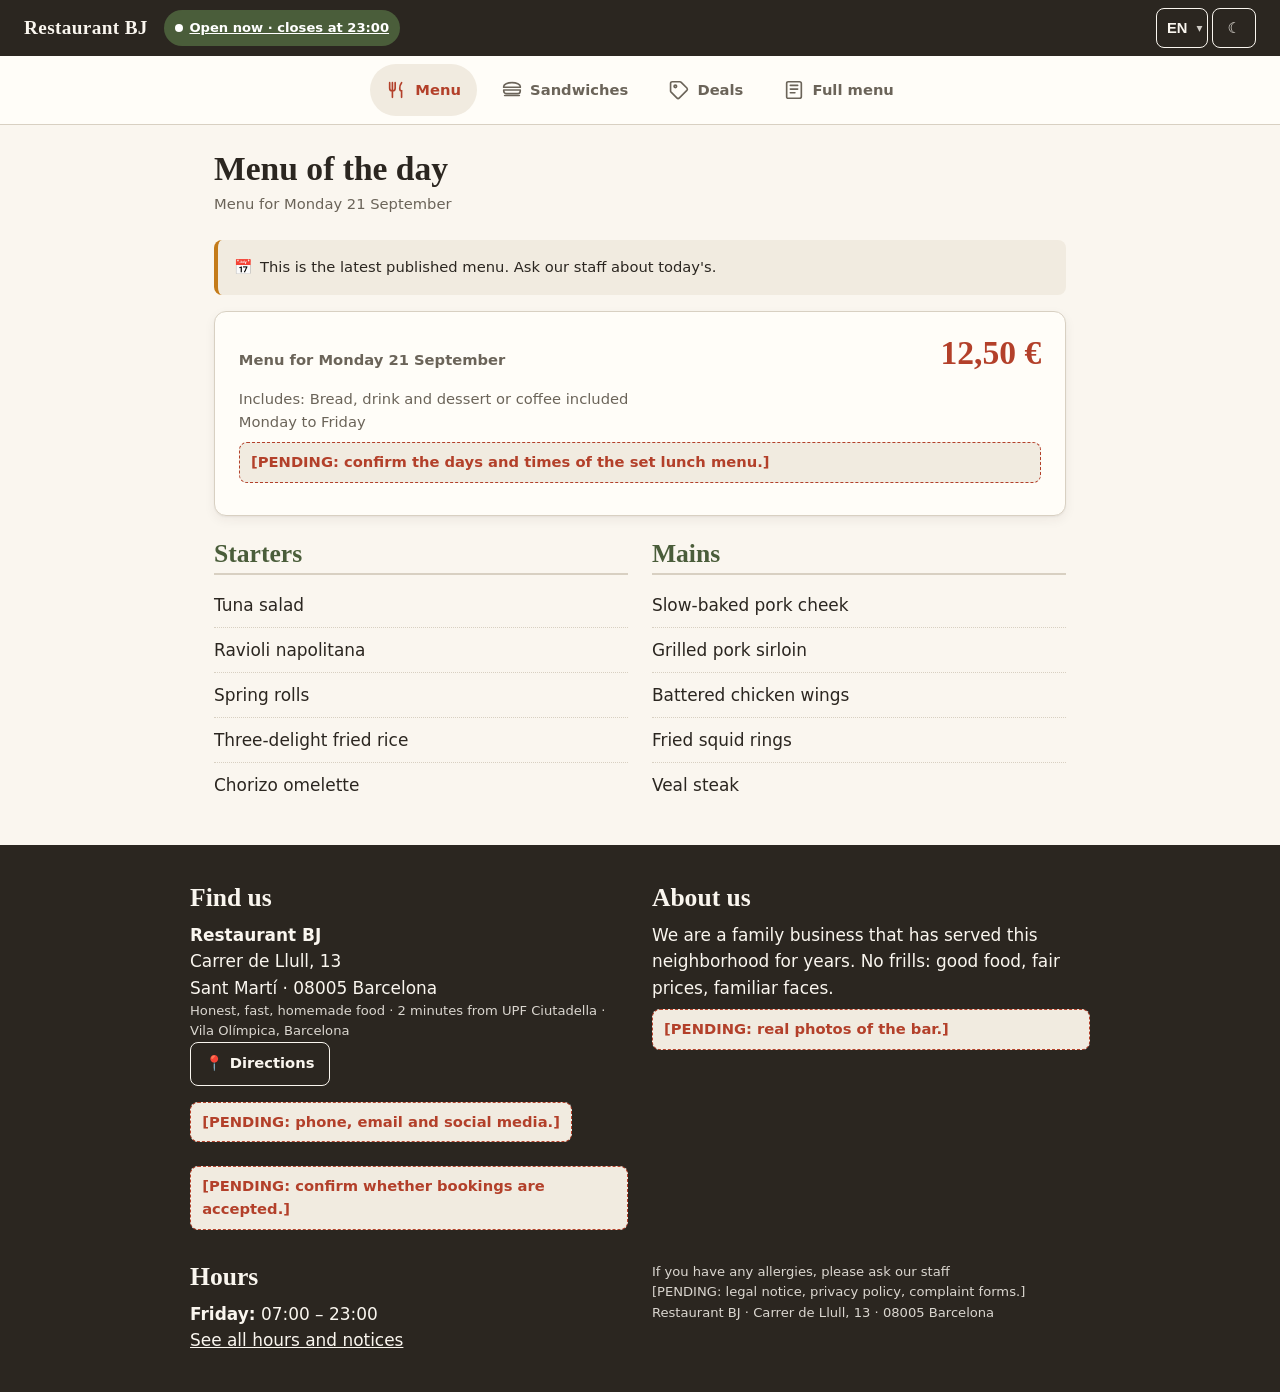
<file: index.html>
<!DOCTYPE html>
<html lang="es">
<head>
<meta charset="UTF-8">
<meta name="viewport" content="width=device-width, initial-scale=1, viewport-fit=cover">
<meta name="theme-color" content="#2b2620" media="(prefers-color-scheme: light)">
<meta name="theme-color" content="#121009" media="(prefers-color-scheme: dark)">

<title>Restaurant BJ — Menú del día, bocadillos y carta · Barcelona</title>
<meta name="description" content="Menú del día, bocadillos, ofertas y carta de Restaurant BJ, Carrer de Llull 13, Sant Martí, Barcelona. En español, català y English.">

<!-- Open Graph -->
<meta property="og:type" content="restaurant">
<meta property="og:site_name" content="Restaurant BJ">
<meta property="og:title" content="Restaurant BJ — Menú del día, bocadillos y carta">
<meta property="og:description" content="Menú del día, bocadillos, ofertas y carta. Carrer de Llull 13, Sant Martí, Barcelona.">
<meta property="og:locale" content="es_ES">
<meta property="og:locale:alternate" content="ca_ES">
<meta property="og:locale:alternate" content="en_GB">
<!-- [PENDIENTE: og:url con el dominio definitivo y og:image con una foto real del local, 1200x630] -->
<meta name="twitter:card" content="summary">

<link rel="stylesheet" href="css/estilos.css">
<link rel="icon" href="data:image/svg+xml,<svg xmlns='http://www.w3.org/2000/svg' viewBox='0 0 32 32'><text y='26' font-size='26'>🍽️</text></svg>">

<!-- Datos estructurados. app.js los mantiene sincronizados con js/datos.js
     (horarios, dirección, teléfono) para que no se dupliquen a mano. -->
<script type="application/ld+json" id="datos-estructurados">
{
  "@context": "https://schema.org",
  "@type": "Restaurant",
  "name": "Restaurant BJ",
  "address": {
    "@type": "PostalAddress",
    "streetAddress": "Carrer de Llull, 13",
    "addressLocality": "Barcelona",
    "addressRegion": "Barcelona",
    "postalCode": "08005",
    "addressCountry": "ES"
  },
  "priceRange": "€",
  "hasMenu": "#carta",
  "openingHoursSpecification": [
    { "@type": "OpeningHoursSpecification", "dayOfWeek": "Monday", "opens": "07:00", "closes": "17:00" },
    { "@type": "OpeningHoursSpecification", "dayOfWeek": ["Tuesday","Wednesday","Thursday","Friday"], "opens": "07:00", "closes": "23:00" },
    { "@type": "OpeningHoursSpecification", "dayOfWeek": "Saturday", "opens": "08:00", "closes": "23:00" },
    { "@type": "OpeningHoursSpecification", "dayOfWeek": "Sunday", "opens": "09:00", "closes": "16:00" }
  ]
}
</script>
</head>

<body>

<a class="saltar" href="#contenido" data-t="saltar">Saltar al contenido</a>

<!-- ===================== CABECERA ===================== -->
<header class="cabecera">
  <span class="marca">Restaurant BJ</span>

  <!-- Indicador abierto/cerrado. Al pulsarlo lleva a los horarios. -->
  <a class="estado" id="estado" href="#horarios" data-abierto="si">
    <span class="punto" aria-hidden="true"></span>
    <span id="estado-texto">&nbsp;</span>
  </a>

  <div class="botones-cabecera">
    <div class="selector-idioma">
      <label class="solo-lector" for="sel-idioma" data-t="idiomaLabel">Idioma</label>
      <select id="sel-idioma" class="btn-icono">
        <option value="es">ES</option>
        <option value="ca">CA</option>
        <option value="en">EN</option>
      </select>
      <span class="flecha-sel" aria-hidden="true">▾</span>
    </div>
    <button type="button" id="btn-tema" class="btn-icono" aria-label="Cambiar a tema oscuro" aria-pressed="false">
      <span aria-hidden="true" id="icono-tema">☾</span>
    </button>
  </div>
</header>

<!-- ===================== NAVEGACIÓN ===================== -->
<!-- Móvil: barra inferior fija · Escritorio: barra superior -->
<nav class="nav-principal" id="nav-principal" role="tablist" aria-label="Secciones de la carta">

  <a class="pestana" role="tab" id="tab-menu-del-dia" href="#menu-del-dia"
     aria-controls="vista-menu-del-dia" aria-selected="true" tabindex="0">
    <svg viewBox="0 0 24 24" fill="none" stroke="currentColor" stroke-width="1.8" stroke-linecap="round" aria-hidden="true">
      <path d="M4 4v6a3 3 0 0 0 3 3 3 3 0 0 0 3-3V4M7 4v9M7 13v7"></path>
      <path d="M17 4c-1.5 2-2 4-2 6s.5 3 2 3v7"></path>
    </svg>
    <span class="etiqueta" data-t="nav-menu">Menú</span>
  </a>

  <a class="pestana" role="tab" id="tab-bocadillos" href="#bocadillos"
     aria-controls="vista-bocadillos" aria-selected="false" tabindex="-1">
    <svg viewBox="0 0 24 24" fill="none" stroke="currentColor" stroke-width="1.8" stroke-linecap="round" aria-hidden="true">
      <path d="M3 8c0-2.2 4-4 9-4s9 1.8 9 4v1H3V8Z"></path>
      <path d="M3 12h18M3 12v1c0 1.7 1.5 3 3 3h12c1.7 0 3-1.3 3-3v-1"></path>
      <path d="M4 18h16"></path>
    </svg>
    <span class="etiqueta" data-t="nav-bocadillos">Bocadillos</span>
  </a>

  <a class="pestana" role="tab" id="tab-ofertas" href="#ofertas"
     aria-controls="vista-ofertas" aria-selected="false" tabindex="-1">
    <svg viewBox="0 0 24 24" fill="none" stroke="currentColor" stroke-width="1.8" stroke-linecap="round" aria-hidden="true">
      <path d="M20.6 12.4 12.4 20.6a2 2 0 0 1-2.8 0l-6.2-6.2a2 2 0 0 1-.6-1.4V4.8A1.8 1.8 0 0 1 4.8 3h8.2a2 2 0 0 1 1.4.6l6.2 6.2a2 2 0 0 1 0 2.6Z"></path>
      <circle cx="8" cy="8" r="1.4"></circle>
    </svg>
    <span class="etiqueta" data-t="nav-ofertas">Ofertas</span>
  </a>

  <a class="pestana" role="tab" id="tab-carta" href="#carta"
     aria-controls="vista-carta" aria-selected="false" tabindex="-1">
    <svg viewBox="0 0 24 24" fill="none" stroke="currentColor" stroke-width="1.8" stroke-linecap="round" aria-hidden="true">
      <path d="M4 4.5A1.5 1.5 0 0 1 5.5 3H18a2 2 0 0 1 2 2v14a2 2 0 0 1-2 2H5.5A1.5 1.5 0 0 1 4 19.5Z"></path>
      <path d="M8 7h8M8 11h8M8 15h5"></path>
    </svg>
    <span class="etiqueta" data-t="nav-carta">Carta</span>
  </a>
</nav>

<!-- ===================== CONTENIDO ===================== -->
<main id="contenido" tabindex="-1">

  <!-- Avisos del local (festivos, vacaciones, cierres). Se rellena desde datos.js -->
  <div id="avisos-globales" class="vista" style="padding-bottom:0"></div>

  <!-- ---------- 1. MENÚ DEL DÍA ---------- -->
  <section class="vista" id="vista-menu-del-dia" role="tabpanel"
           aria-labelledby="tab-menu-del-dia" tabindex="0">
    <h1 class="titulo-vista" data-t="titulo-menu">Menú del día</h1>
    <p class="subtitulo-vista" id="menu-subtitulo">&nbsp;</p>
    <div id="contenido-menu"></div>
  </section>

  <!-- ---------- 2. BOCADILLOS DEL DÍA ---------- -->
  <section class="vista" id="vista-bocadillos" role="tabpanel"
           aria-labelledby="tab-bocadillos" tabindex="0" hidden>
    <h1 class="titulo-vista" data-t="titulo-bocadillos">Bocadillos del día</h1>
    <p class="subtitulo-vista" id="bocadillos-subtitulo">&nbsp;</p>
    <div id="contenido-bocadillos"></div>
  </section>

  <!-- ---------- 3. MENÚS Y OFERTAS ---------- -->
  <section class="vista" id="vista-ofertas" role="tabpanel"
           aria-labelledby="tab-ofertas" tabindex="0" hidden>
    <h1 class="titulo-vista" data-t="titulo-ofertas">Menús y ofertas</h1>
    <p class="subtitulo-vista" data-t="sub-ofertas">Combinados, desayunos y ofertas de la casa.</p>
    <div id="contenido-ofertas"></div>
  </section>

  <!-- ---------- 4. CARTA ---------- -->
  <section class="vista" id="vista-carta" role="tabpanel"
           aria-labelledby="tab-carta" tabindex="0" hidden>
    <h1 class="titulo-vista" data-t="titulo-carta">La carta</h1>
    <p class="subtitulo-vista" data-t="sub-carta">Toca una categoría para ver los platos.</p>

    <div id="filtro-alergenos"></div>
    <div id="contenido-carta"></div>
    <div id="leyenda-alergenos"></div>
  </section>

  <!-- ---------- HORARIOS (vista propia, sin pestaña) ---------- -->
  <section class="vista" id="vista-horarios" role="region"
           aria-labelledby="titulo-horarios" tabindex="-1" hidden>
    <h1 class="titulo-vista" id="titulo-horarios" data-t="titulo-horarios">Horarios</h1>
    <p class="subtitulo-vista" data-t="sub-horarios">Hora de Barcelona (Europe/Madrid).</p>
    <div id="contenido-horarios"></div>
  </section>

  <noscript>
    <div class="vista">
      <h1 class="titulo-vista">Restaurant BJ</h1>
      <p>Esta web necesita JavaScript para mostrar la carta. Pregunta al personal por el menú de hoy.</p>
      <p><strong>Carrer de Llull, 13 · Sant Martí · 08005 Barcelona</strong></p>
      <ul>
        <li>Lunes: 7:00 – 17:00</li>
        <li>Martes a viernes: 7:00 – 23:00</li>
        <li>Sábado: 8:00 – 23:00</li>
        <li>Domingo: 9:00 – 16:00</li>
      </ul>
    </div>
  </noscript>
</main>

<!-- ===================== PIE ===================== -->
<footer class="pie">
  <div class="pie-interior">

    <div>
      <h2 data-t="pie-donde">Dónde estamos</h2>
      <p>
        <strong>Restaurant BJ</strong><br>
        Carrer de Llull, 13<br>
        Sant Martí · 08005 Barcelona
      </p>
      <p class="pie-fino" id="pie-lema"></p>
      <div class="pie-enlaces" id="pie-contacto"></div>
    </div>

    <div>
      <h2 data-t="pie-casa">La casa</h2>
      <p id="pie-historia"></p>
      <div id="pie-fotos"></div>
    </div>

    <div>
      <h2 data-t="pie-horario">Horario</h2>
      <div id="pie-horario"></div>
      <p><a href="#horarios" data-t="ver-horarios">Ver todos los horarios y avisos</a></p>
    </div>

    <div>
      <p class="pie-fino" id="pie-alergias"></p>
      <p class="pie-fino" id="pie-legales"></p>
      <p class="pie-fino">Restaurant BJ · Carrer de Llull, 13 · 08005 Barcelona</p>
    </div>

  </div>
</footer>

<script src="js/datos.js"></script>
<script src="js/app.js"></script>
</body>
</html>
</file>
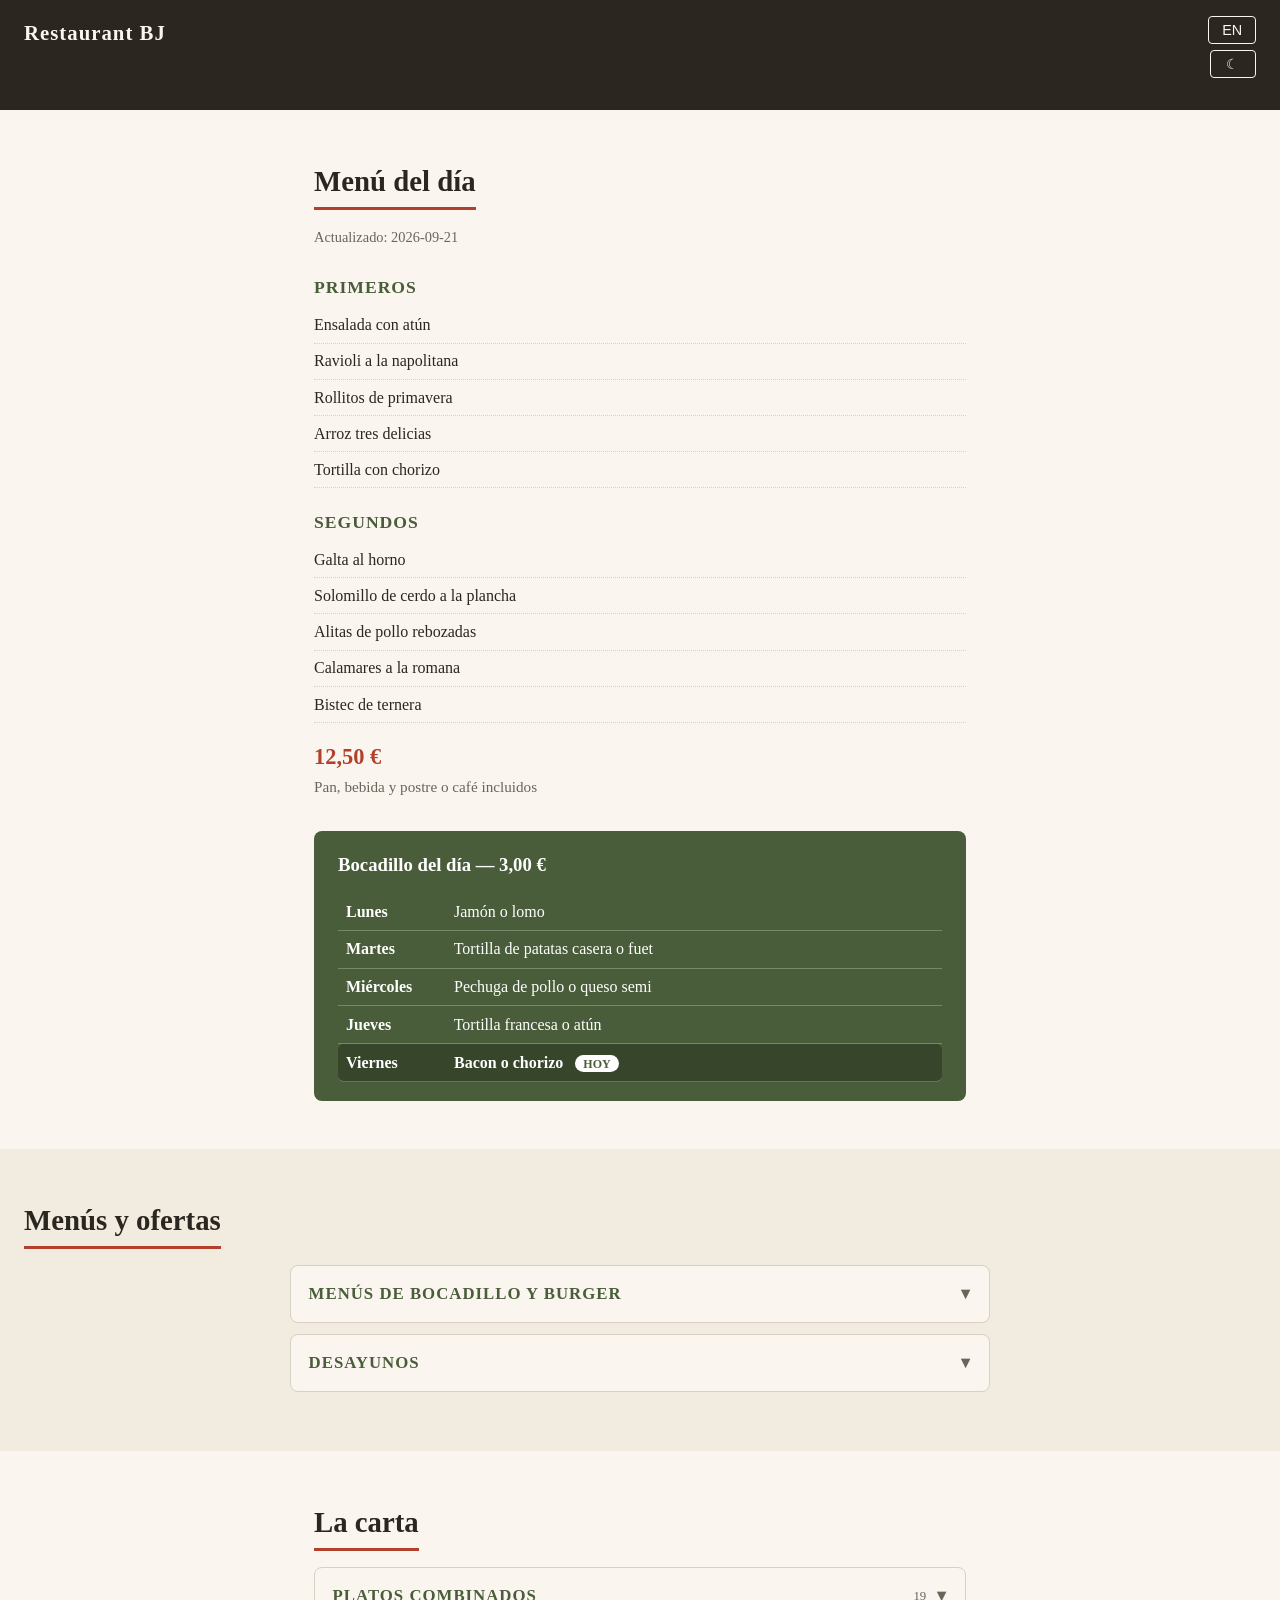
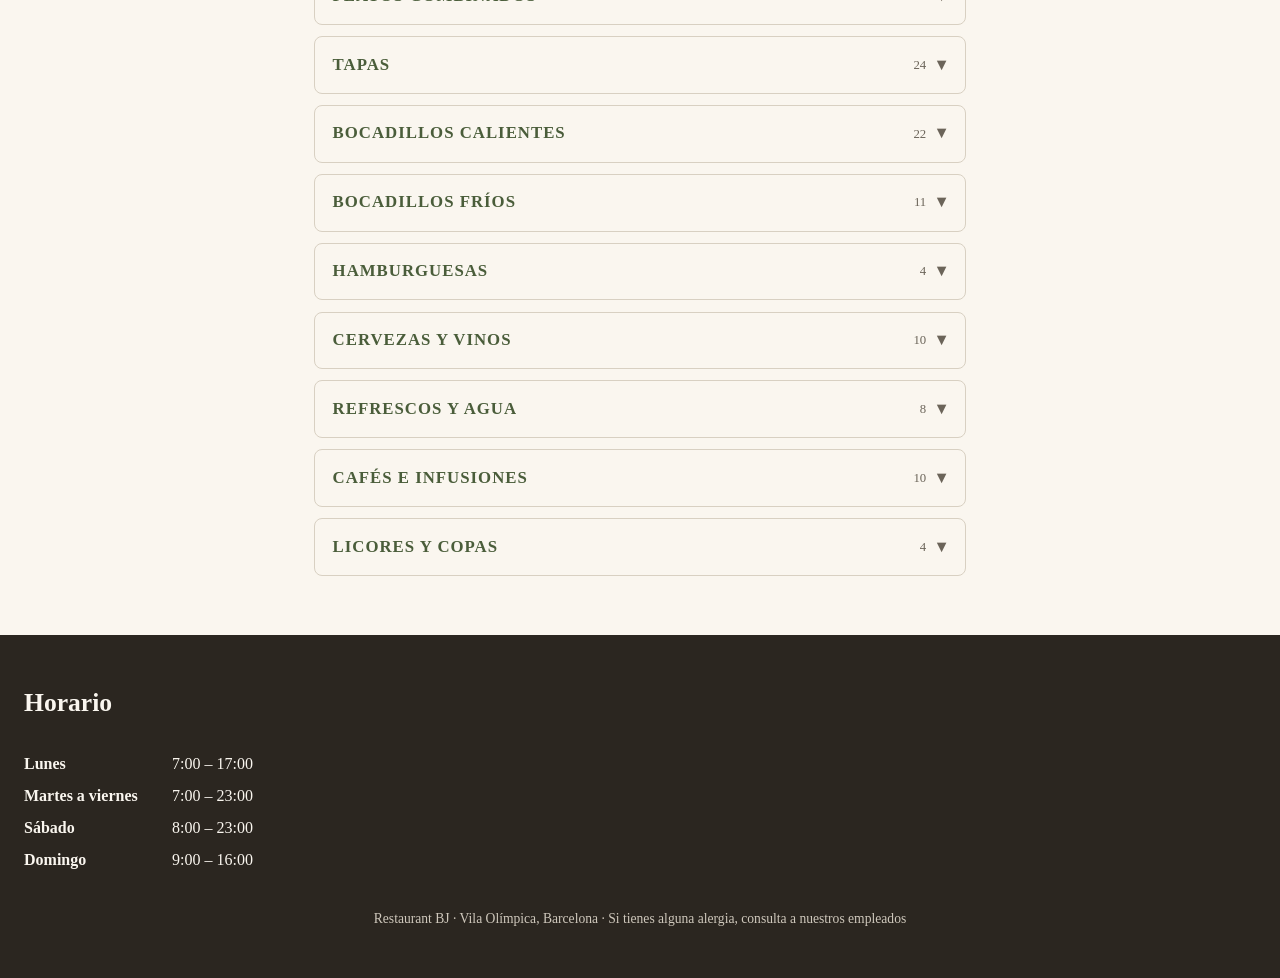
<file: carta.html>
<!DOCTYPE html>
<html lang="es">
<head>
  <meta charset="UTF-8">
  <meta name="viewport" content="width=device-width, initial-scale=1.0">
  <title>Carta — Restaurant BJ</title>
  <meta name="description" content="Carta completa de Restaurant BJ, Vila Olímpica, Barcelona: menú del día, bocadillos, tapas, platos combinados y más.">
  <link rel="stylesheet" href="css/style.css">
</head>
<body>

  <!-- Página para el QR de las mesas: toda la carta en una sola página -->
  <header class="hero mini">
    <nav class="nav">
      <span class="logo">Restaurant BJ</span>
      <div class="nav-btns">
        <button id="lang-toggle" class="lang-btn" aria-label="Change language">EN</button>
        <button id="theme-toggle" class="theme-btn" aria-label="Cambiar tema">☾</button>
      </div>
    </nav>
  </header>

  <section id="hoy" class="section">
    <h2 data-es="Menú del día" data-en="Today's menu">Menú del día</h2>
    <p class="updated" id="menu-updated"></p>
    <div id="menu-del-dia"></div>
    <div id="bocadillo-del-dia" class="deal-box"></div>
  </section>

  <section id="ofertas-seccion" class="section alt">
    <h2 data-es="Menús y ofertas" data-en="Deals & menus">Menús y ofertas</h2>
    <div id="ofertas"></div>
  </section>

  <section id="carta" class="section">
    <h2 data-es="La carta" data-en="Our menu">La carta</h2>
    <div id="carta-fija"></div>
  </section>

  <footer class="footer">
    <h2 data-es="Horario" data-en="Hours">Horario</h2>
    <ul class="horario-lista">
      <li><span class="dia-h" data-es="Lunes" data-en="Monday">Lunes</span> 7:00 – 17:00</li>
      <li><span class="dia-h" data-es="Martes a viernes" data-en="Tuesday to Friday">Martes a viernes</span> 7:00 – 23:00</li>
      <li><span class="dia-h" data-es="Sábado" data-en="Saturday">Sábado</span> 8:00 – 23:00</li>
      <li><span class="dia-h" data-es="Domingo" data-en="Sunday">Domingo</span> 9:00 – 16:00</li>
    </ul>
    <p class="fine" data-es="Restaurant BJ · Vila Olímpica, Barcelona · Si tienes alguna alergia, consulta a nuestros empleados" data-en="Restaurant BJ · Vila Olímpica, Barcelona · If you have any allergies, please ask our staff">Restaurant BJ · Vila Olímpica, Barcelona · Si tienes alguna alergia, consulta a nuestros empleados</p>
  </footer>

  <!-- Carga el menú evitando que el navegador muestre una versión antigua en caché -->
  <script>
    (function () {
      var v = Math.floor(Date.now() / 120000); // se refresca como mucho cada 2 minutos
      document.write('<scr' + 'ipt src="data/menu.js?v=' + v + '"><\/scr' + 'ipt>');
      document.write('<scr' + 'ipt src="js/main.js?v=' + v + '"><\/scr' + 'ipt>');
    })();
  </script>
</body>
</html>
</file>
<file: css/estilos.css>
/* ============================================================================
   BJ · Hoja de estilos
   Mobile-first. Sin frameworks, sin fuentes web.
   Orden: 1 tokens · 2 base · 3 cabecera · 4 navegación · 5 vistas
          6 componentes · 7 pie · 8 animaciones · 9 pantallas grandes
          10 plegables (viewport segments)
   ========================================================================== */

/* ============ 1. TOKENS ==================================================== */
:root {
  /* Color — tema claro */
  --fondo: #faf6ef;
  --fondo-2: #fffdf8;
  --superficie: #f1ebe0;
  --texto: #2b2620;
  --texto-suave: #6b6459;
  --linea: #d8d0c2;
  --acento: #b3402a;
  --verde: #4a5d3a;
  --surf-verde: #4a5d3a;
  --surf-verde-txt: #ffffff;
  --surf-rojo: #b3402a;
  --surf-rojo-txt: #ffffff;
  --cabecera-bg: #2b2620;
  --cabecera-txt: #faf6ef;
  --sombra: 0 1px 2px rgba(43, 38, 32, .06), 0 4px 12px rgba(43, 38, 32, .06);

  /* Tipografía fluida */
  --t-xs: clamp(.72rem, .68rem + .25vw, .82rem);
  --t-sm: clamp(.82rem, .78rem + .25vw, .92rem);
  --t-base: clamp(1rem, .96rem + .2vw, 1.06rem);
  --t-md: clamp(1.06rem, 1rem + .4vw, 1.2rem);
  --t-lg: clamp(1.25rem, 1.1rem + .8vw, 1.6rem);
  --t-xl: clamp(1.5rem, 1.25rem + 1.4vw, 2.1rem);

  /* Espaciado fluido */
  --e-1: .25rem;
  --e-2: .5rem;
  --e-3: clamp(.7rem, .6rem + .5vw, 1rem);
  --e-4: clamp(1rem, .85rem + .8vw, 1.5rem);
  --e-5: clamp(1.5rem, 1.2rem + 1.5vw, 2.5rem);

  --radio: 12px;
  --radio-sm: 8px;
  --borde-vista: clamp(.9rem, .5rem + 2vw, 1.5rem);  /* margen lateral */
  --alto-cabecera: 56px;
  --alto-barra: 58px;

  /* Duraciones de animación */
  --dur-corta: 150ms;
  --dur-media: 240ms;
  --dur-larga: 340ms;
  --curva: cubic-bezier(.2, .7, .3, 1);

  color-scheme: light dark;
}

/* Tema oscuro automático (y manual con data-tema="oscuro") */
@media (prefers-color-scheme: dark) {
  :root:not([data-tema="claro"]) {
    --fondo: #1d1913;
    --fondo-2: #26211a;
    --superficie: #26211a;
    --texto: #f0e9dc;
    --texto-suave: #a39a8b;
    --linea: #463f35;
    --acento: #e8785e;
    --verde: #7a9662;
    --surf-verde: #33402a;
    --surf-verde-txt: #dfe9d4;
    --surf-rojo: #86301f;
    --surf-rojo-txt: #ffffff;
    --cabecera-bg: #121009;
    --cabecera-txt: #f0e9dc;
    --sombra: 0 1px 2px rgba(0, 0, 0, .4), 0 4px 12px rgba(0, 0, 0, .3);
  }
}
:root[data-tema="oscuro"] {
  --fondo: #1d1913;
  --fondo-2: #26211a;
  --superficie: #26211a;
  --texto: #f0e9dc;
  --texto-suave: #a39a8b;
  --linea: #463f35;
  --acento: #e8785e;
  --verde: #7a9662;
  --surf-verde: #33402a;
  --surf-verde-txt: #dfe9d4;
  --surf-rojo: #86301f;
  --surf-rojo-txt: #ffffff;
  --cabecera-bg: #121009;
  --cabecera-txt: #f0e9dc;
  --sombra: 0 1px 2px rgba(0, 0, 0, .4), 0 4px 12px rgba(0, 0, 0, .3);
}

/* ============ 2. BASE ===================================================== */
*, *::before, *::after { box-sizing: border-box; }
* { margin: 0; padding: 0; }

html {
  -webkit-text-size-adjust: 100%;
  scroll-behavior: smooth;
}

body {
  font-family: system-ui, -apple-system, "Segoe UI", Roboto, "Helvetica Neue", Arial, sans-serif;
  font-size: var(--t-base);
  line-height: 1.55;
  color: var(--texto);
  background: var(--fondo);
  min-height: 100svh;
  overflow-x: hidden;           /* red de seguridad a 280 px */
  overflow-wrap: break-word;
  padding-bottom: calc(var(--alto-barra) + env(safe-area-inset-bottom, 0px));
}

h1, h2, h3, h4 {
  font-family: Georgia, "Times New Roman", serif;
  line-height: 1.2;
  font-weight: 700;
  text-wrap: balance;
}

img { max-width: 100%; height: auto; display: block; }
ul, ol { list-style: none; }
button { font: inherit; color: inherit; background: none; border: 0; cursor: pointer; }
a { color: var(--acento); }

:focus-visible {
  outline: 3px solid var(--acento);
  outline-offset: 2px;
  border-radius: 4px;
}

.oculto { display: none !important; }
.solo-lector {
  position: absolute; width: 1px; height: 1px;
  padding: 0; margin: -1px; overflow: hidden;
  clip: rect(0 0 0 0); white-space: nowrap; border: 0;
}
.saltar {
  position: absolute; left: var(--e-3); top: -100px; z-index: 100;
  background: var(--acento); color: #fff; padding: .7rem 1rem;
  border-radius: var(--radio-sm); text-decoration: none;
  transition: top var(--dur-corta) var(--curva);
}
.saltar:focus { top: calc(var(--e-2) + env(safe-area-inset-top, 0px)); }

/* ============ 3. CABECERA ================================================= */
/* Rejilla fija, no flexible: la cabecera tiene siempre la misma forma
   independientemente de lo largo que sea el texto. Así no cambia de
   disposición al pasar de español a inglés.
   Móvil:      fila 1 = nombre + botones · fila 2 = abierto/cerrado
   Desde 900px: todo en una sola fila, que ahí cabe en los dos idiomas. */
.cabecera {
  position: sticky;
  top: 0;
  z-index: 30;
  background: var(--cabecera-bg);
  color: var(--cabecera-txt);
  padding: var(--e-2) var(--borde-vista);
  padding-top: calc(var(--e-2) + env(safe-area-inset-top, 0px));
  padding-left: max(var(--borde-vista), env(safe-area-inset-left, 0px));
  padding-right: max(var(--borde-vista), env(safe-area-inset-right, 0px));
  display: grid;
  grid-template-columns: minmax(0, 1fr) auto;
  grid-template-areas:
    "marca  botones"
    "estado estado";
  align-items: center;
  gap: var(--e-1) var(--e-2);
}

.marca {
  grid-area: marca;
  font-family: Georgia, "Times New Roman", serif;
  font-size: var(--t-md);
  font-weight: 700;
  letter-spacing: .02em;
  min-width: 0;
}

/* Indicador abierto/cerrado — lleva a la vista de horarios */
.estado {
  grid-area: estado;
  justify-self: start;
  display: inline-flex;
  align-items: center;
  gap: .4rem;
  min-height: 36px;
  padding: .3rem .7rem;
  border-radius: 999px;
  font-size: var(--t-xs);
  font-weight: 600;
  line-height: 1.25;
  text-align: left;
  background: var(--surf-verde);
  color: var(--surf-verde-txt);
  transition: transform var(--dur-corta) var(--curva);
}
.estado[data-abierto="no"] { background: var(--surf-rojo); color: var(--surf-rojo-txt); }
.estado:active { transform: scale(.97); }
.estado .punto {
  width: .5rem; height: .5rem; border-radius: 50%;
  background: currentColor; flex: 0 0 auto;
}
.estado[data-abierto="si"] .punto { animation: pulso 2.4s ease-in-out infinite; }

.botones-cabecera { grid-area: botones; display: flex; gap: var(--e-1); }
.btn-icono {
  min-width: 44px; min-height: 40px;
  display: inline-flex; align-items: center; justify-content: center;
  border: 1px solid currentColor;
  border-radius: var(--radio-sm);
  font-size: var(--t-sm);
  font-weight: 600;
  transition: transform var(--dur-corta) var(--curva), background var(--dur-corta);
}
.btn-icono:active { transform: scale(.95); }

/* Selector de idioma: se ve como los demás botones de la cabecera,
   pero abre la lista propia del móvil. */
.selector-idioma { position: relative; display: inline-flex; }
select.btn-icono {
  appearance: none;
  -webkit-appearance: none;
  padding: 0 1.1rem 0 .5rem;
  min-width: 52px;
  text-align: center;
  background: transparent;
  color: inherit;
  cursor: pointer;
}
select.btn-icono option {
  color: var(--texto);
  background: var(--fondo-2);
}
.flecha-sel {
  position: absolute;
  right: .35rem; top: 50%;
  transform: translateY(-50%);
  pointer-events: none;
  font-size: .7em;
  opacity: .8;
}

/* ============ 4. NAVEGACIÓN =============================================== */
/* Móvil: barra inferior fija, al alcance del pulgar */
.nav-principal {
  position: fixed;
  left: 0; right: 0; bottom: 0;
  z-index: 40;
  display: flex;
  background: var(--fondo-2);
  border-top: 1px solid var(--linea);
  padding-bottom: env(safe-area-inset-bottom, 0px);
  padding-left: env(safe-area-inset-left, 0px);
  padding-right: env(safe-area-inset-right, 0px);
}
.nav-principal .pestana {
  flex: 1 1 0;
  min-width: 0;
  min-height: 52px;
  display: flex;
  flex-direction: column;
  align-items: center;
  justify-content: center;
  gap: 2px;
  padding: .35rem .15rem;
  font-size: clamp(.6rem, 2.6vw, .78rem);
  font-weight: 600;
  color: var(--texto-suave);
  text-decoration: none;
  position: relative;
  transition: color var(--dur-corta) var(--curva), transform var(--dur-corta) var(--curva);
}
.nav-principal .pestana svg { width: 22px; height: 22px; flex: 0 0 auto; }
.nav-principal .pestana:active { transform: scale(.95); }
.nav-principal .pestana[aria-selected="true"] { color: var(--acento); }
.nav-principal .pestana::after {
  content: "";
  position: absolute; top: 0; left: 50%;
  width: 0; height: 3px;
  background: var(--acento);
  border-radius: 0 0 3px 3px;
  transform: translateX(-50%);
  transition: width var(--dur-media) var(--curva);
}
.nav-principal .pestana[aria-selected="true"]::after { width: 60%; }
.nav-principal .etiqueta {
  max-width: 100%;
  overflow: hidden;
  text-overflow: ellipsis;
  white-space: nowrap;
}

/* ============ 5. VISTAS =================================================== */
main { display: block; }

.vista {
  container-type: inline-size;
  container-name: vista;
  max-width: 900px;
  margin: 0 auto;
  padding: var(--e-4) var(--borde-vista) var(--e-5);
  padding-left: max(var(--borde-vista), env(safe-area-inset-left, 0px));
  padding-right: max(var(--borde-vista), env(safe-area-inset-right, 0px));
}
.vista[hidden] { display: none; }
.vista.entrando { animation: entra-vista var(--dur-media) var(--curva) both; }

.titulo-vista {
  font-size: var(--t-xl);
  margin-bottom: var(--e-1);
}
.subtitulo-vista {
  color: var(--texto-suave);
  font-size: var(--t-sm);
  margin-bottom: var(--e-4);
}

.bloque { margin-bottom: var(--e-5); }
.bloque-titulo {
  font-size: var(--t-lg);
  color: var(--verde);
  margin-bottom: var(--e-2);
  padding-bottom: .2rem;
  border-bottom: 2px solid var(--linea);
}

/* ============ 6. COMPONENTES ============================================= */

/* --- Tarjeta --- */
.tarjeta {
  background: var(--fondo-2);
  border: 1px solid var(--linea);
  border-radius: var(--radio);
  padding: var(--e-4);
  box-shadow: var(--sombra);
}
.tarjeta + .tarjeta { margin-top: var(--e-3); }

/* --- Línea de plato: nombre a la izquierda, precio a la derecha --- */
.plato {
  display: flex;
  align-items: baseline;
  gap: var(--e-3);
  padding: .55rem 0;
  border-bottom: 1px dotted var(--linea);
}
.plato:last-child { border-bottom: 0; }
.plato-nombre {
  flex: 1 1 auto;
  min-width: 0;
  hyphens: auto;          /* nombres largos no se cortan a lo bruto */
}
.plato-precio {
  flex: 0 0 auto;
  margin-left: auto;
  text-align: right;
  font-weight: 700;
  font-variant-numeric: tabular-nums;
  white-space: nowrap;
  color: var(--acento);
}
.plato-detalle {
  display: block;
  font-size: var(--t-sm);
  color: var(--texto-suave);
}

/* --- Etiquetas (vegetariano, picante, novedad, agotado) --- */
.etiquetas { display: flex; flex-wrap: wrap; gap: .3rem; margin-top: .3rem; }
.etiq {
  font-size: var(--t-xs);
  font-weight: 700;
  padding: .1rem .5rem;
  border-radius: 999px;
  border: 1px solid var(--linea);
  color: var(--texto-suave);
  white-space: nowrap;
}
.etiq[data-e="vegetariano"] { background: var(--surf-verde); color: var(--surf-verde-txt); border-color: transparent; }
.etiq[data-e="picante"],
.etiq[data-e="novedad"] { background: var(--surf-rojo); color: var(--surf-rojo-txt); border-color: transparent; }
.etiq[data-e="agotado"] { opacity: .8; text-decoration: line-through; }
.plato[data-agotado="si"] .plato-nombre { opacity: .55; }

/* --- Alérgenos --- */
.alergenos { display: flex; flex-wrap: wrap; gap: .25rem; margin-top: .25rem; }
.alergeno {
  display: inline-flex; align-items: center; gap: .25rem;
  font-size: var(--t-xs);
  color: var(--texto-suave);
  border: 1px solid var(--linea);
  border-radius: 999px;
  padding: .05rem .45rem;
}
.leyenda-alergenos { display: grid; gap: .4rem; margin-top: var(--e-2); }
@container vista (min-width: 30rem) {
  .leyenda-alergenos { grid-template-columns: repeat(2, minmax(0, 1fr)); }
}

/* --- Precio grande (menú del día) --- */
.precio-destacado {
  font-family: Georgia, "Times New Roman", serif;
  font-size: var(--t-xl);
  font-weight: 700;
  color: var(--acento);
  line-height: 1.1;
}

/* --- Cabecera del menú del día --- */
.menu-cabecera {
  display: flex;
  flex-wrap: wrap;
  align-items: flex-end;
  justify-content: space-between;
  gap: var(--e-2);
  margin-bottom: var(--e-3);
}
.menu-fecha {
  font-size: var(--t-sm);
  font-weight: 600;
  color: var(--texto-suave);
}
.menu-incluye {
  font-size: var(--t-sm);
  color: var(--texto-suave);
}

/* --- Estado vacío --- */
.vacio {
  text-align: center;
  padding: var(--e-5) var(--e-4);
  min-height: 34svh;
  display: flex;
  flex-direction: column;
  align-items: center;
  justify-content: center;
  gap: var(--e-2);
  background: var(--superficie);
  border-radius: var(--radio);
  border: 1px dashed var(--linea);
}
.vacio .icono { font-size: 2rem; line-height: 1; }
.vacio p { color: var(--texto-suave); max-width: 34ch; }

/* --- Avisos --- */
.aviso {
  display: flex;
  gap: var(--e-2);
  align-items: flex-start;
  padding: var(--e-3);
  border-radius: var(--radio-sm);
  border-left: 4px solid var(--verde);
  background: var(--superficie);
  font-size: var(--t-sm);
  margin-bottom: var(--e-3);
}
.aviso[data-tipo="cierre"] { border-left-color: var(--acento); }
.aviso[data-tipo="aviso"] { border-left-color: #c47b19; }

/* --- Marcador de contenido pendiente --- */
.pendiente {
  display: block;
  font-size: var(--t-sm);
  font-weight: 700;
  color: var(--acento);
  background: var(--superficie);
  border: 1px dashed var(--acento);
  border-radius: var(--radio-sm);
  padding: .5rem .7rem;
  margin: var(--e-2) 0;
}

/* --- Fila de chips (la usa el filtro de alérgenos) --- */
.chips {
  display: flex;
  gap: var(--e-2);
  overflow-x: auto;
  scroll-snap-type: x proximity;
  scrollbar-width: none;
  -webkit-overflow-scrolling: touch;
}
.chips::-webkit-scrollbar { display: none; }
.chip {
  flex: 0 0 auto;
  scroll-snap-align: start;
  min-height: 40px;
  display: inline-flex;
  align-items: center;
  padding: .4rem .85rem;
  border-radius: 999px;
  border: 1px solid var(--linea);
  background: var(--fondo-2);
  font-size: var(--t-sm);
  font-weight: 600;
  color: var(--texto-suave);
  white-space: nowrap;
  transition: background var(--dur-corta) var(--curva),
              color var(--dur-corta) var(--curva),
              transform var(--dur-corta) var(--curva);
}
.chip:active { transform: scale(.96); }
.chip[aria-current="true"] {
  background: var(--acento);
  border-color: var(--acento);
  color: #fff;
}

.sin-resultados { color: var(--texto-suave); padding: var(--e-4) 0; }

/* --- Acordeón de categoría --- */
.categoria { scroll-margin-top: calc(var(--alto-cabecera) + 64px); }
.categoria-cabecera {
  width: 100%;
  display: flex;
  align-items: center;
  gap: var(--e-2);
  min-height: 48px;
  padding: var(--e-3) 0;
  text-align: left;
  font-family: Georgia, "Times New Roman", serif;
  font-size: var(--t-md);
  font-weight: 700;
  color: var(--verde);
  border-bottom: 2px solid var(--linea);
}
.categoria-cabecera .cuenta {
  font-family: system-ui, sans-serif;
  font-size: var(--t-xs);
  font-weight: 600;
  color: var(--texto-suave);
  margin-left: auto;
}
.categoria-cabecera .flecha {
  transition: transform var(--dur-media) var(--curva);
  color: var(--texto-suave);
  flex: 0 0 auto;
}
.categoria-cabecera[aria-expanded="true"] .flecha { transform: rotate(180deg); }
.categoria-cuerpo { padding: var(--e-2) 0 var(--e-3); }
.categoria-cuerpo[hidden] { display: none; }
.categoria-cuerpo.abriendo { animation: aparece var(--dur-media) var(--curva) both; }
.categoria-nota {
  font-size: var(--t-sm);
  color: var(--texto-suave);
  font-style: italic;
  margin-bottom: var(--e-2);
}

/* --- Tabla de horarios --- */
.tabla-horario { width: 100%; border-collapse: collapse; }
.tabla-horario caption {
  text-align: left;
  font-size: var(--t-sm);
  color: var(--texto-suave);
  padding-bottom: var(--e-2);
}
.tabla-horario td {
  padding: .6rem .3rem;
  border-bottom: 1px solid var(--linea);
  font-variant-numeric: tabular-nums;
}
.tabla-horario td:first-child { font-weight: 600; }
.tabla-horario td:last-child { text-align: right; white-space: nowrap; }
.tabla-horario tr[data-hoy="si"] td {
  background: var(--superficie);
  border-bottom-color: var(--verde);
  box-shadow: inset 0 2px 0 var(--verde);
}
.etiqueta-hoy {
  font-size: var(--t-xs);
  font-weight: 700;
  color: var(--surf-verde-txt);
  background: var(--surf-verde);
  border-radius: 999px;
  padding: .05rem .45rem;
  margin-left: .35rem;
  white-space: nowrap;
}

/* --- Semana de bocadillos --- */
.dia-boca { border-bottom: 1px solid var(--linea); padding: var(--e-3) 0; }
.dia-boca:last-child { border-bottom: 0; }
.dia-boca[data-hoy="si"] {
  background: var(--superficie);
  border-radius: var(--radio-sm);
  padding-left: var(--e-3);
  padding-right: var(--e-3);
  border-bottom: 0;
  outline: 2px solid var(--verde);
  outline-offset: -2px;
}
.dia-boca .nombre-dia {
  display: block;
  font-size: var(--t-xs);
  font-weight: 700;
  text-transform: uppercase;
  letter-spacing: .06em;
  color: var(--verde);
}

/* --- Pie --- */
.pie {
  background: var(--cabecera-bg);
  color: var(--cabecera-txt);
  padding: var(--e-5) var(--borde-vista);
  padding-left: max(var(--borde-vista), env(safe-area-inset-left, 0px));
  padding-right: max(var(--borde-vista), env(safe-area-inset-right, 0px));
}
.pie-interior { max-width: 900px; margin: 0 auto; display: grid; gap: var(--e-4); }
.pie h2 { font-size: var(--t-lg); margin-bottom: var(--e-2); }
.pie a { color: var(--cabecera-txt); }
.pie-enlaces { display: flex; flex-wrap: wrap; gap: var(--e-2); }
.pie-boton {
  display: inline-flex; align-items: center; gap: .4rem;
  min-height: 44px; padding: .5rem .9rem;
  border: 1px solid currentColor; border-radius: var(--radio-sm);
  text-decoration: none; font-size: var(--t-sm); font-weight: 600;
  transition: transform var(--dur-corta) var(--curva);
}
.pie-boton:active { transform: scale(.97); }
.pie-fino { font-size: var(--t-xs); opacity: .85; }

/* --- Mensaje de error amable --- */
.error-datos {
  margin: var(--e-5) auto;
  max-width: 34ch;
  text-align: center;
  padding: var(--e-5) var(--e-4);
}
.error-datos .icono { font-size: 2.5rem; }
.error-datos h1 { font-size: var(--t-lg); margin: var(--e-3) 0 var(--e-2); }
.error-datos p { color: var(--texto-suave); }

/* ============ 8. ANIMACIONES ============================================= */
@keyframes entra-vista {
  from { opacity: 0; transform: translateY(8px); }
  to   { opacity: 1; transform: none; }
}
@keyframes aparece {
  from { opacity: 0; transform: translateY(14px); }
  to   { opacity: 1; transform: none; }
}
@keyframes pulso {
  0%, 100% { opacity: 1; transform: scale(1); }
  50%      { opacity: .45; transform: scale(.82); }
}

.revelar { opacity: 0; }
.revelar.visible { animation: aparece var(--dur-larga) var(--curva) both; }

.pulsable { transition: transform var(--dur-corta) var(--curva); }
.pulsable:active { transform: scale(.98); }

@media (prefers-reduced-motion: reduce) {
  html { scroll-behavior: auto; }
  *, *::before, *::after {
    animation-duration: .01ms !important;
    animation-iteration-count: 1 !important;
    transition-duration: .01ms !important;
  }
  .revelar { opacity: 1; }
}

/* ============ 9. PANTALLAS GRANDES ======================================= */
/* Rejilla de dos columnas: una sola columna en móvil y dos cuando el
   contenedor da de sí (sirve igual para un plegable abierto que para una
   tablet). El hueco lo pone siempre el gap, nunca los márgenes de los hijos,
   para que la separación sea la misma en los dos casos. */
.rejilla-2 {
  display: flex;
  flex-direction: column;
  gap: var(--e-5);
}
.rejilla-2 > .tarjeta,
.rejilla-2 > .bloque { margin: 0; }

@container vista (min-width: 34rem) {
  .rejilla-2 {
    display: grid;
    grid-template-columns: repeat(2, minmax(0, 1fr));
    gap: var(--e-5) var(--e-4);
    align-items: start;
  }
}

/* A partir de 900 px la navegación sube arriba */
@media (min-width: 900px) {
  body { padding-bottom: 0; }
  .cabecera {
    grid-template-columns: auto minmax(0, 1fr) auto;
    grid-template-areas: "marca estado botones";
    gap: var(--e-3);
    min-height: var(--alto-cabecera);
  }
  .nav-principal {
    position: sticky;
    top: calc(var(--alto-cabecera) + env(safe-area-inset-top, 0px));
    bottom: auto;
    border-top: 0;
    border-bottom: 1px solid var(--linea);
    justify-content: center;
    gap: var(--e-2);
    padding: var(--e-2) var(--borde-vista);
  }
  .nav-principal .pestana {
    flex: 0 0 auto;
    flex-direction: row;
    gap: .45rem;
    padding: .5rem 1rem;
    border-radius: 999px;
    font-size: var(--t-sm);
  }
  .nav-principal .pestana[aria-selected="true"] { background: var(--superficie); }
  .nav-principal .pestana::after { display: none; }
  .categoria { scroll-margin-top: calc(var(--alto-cabecera) + var(--alto-barra) + 64px); }
  .pie-interior { grid-template-columns: repeat(2, minmax(0, 1fr)); }
}

/* ============ 10. PLEGABLES (Viewport Segments API) ======================= */
/* Mejora progresiva: si el navegador informa de la bisagra, el contenido no se
   coloca encima. Sin soporte, todo funciona exactamente igual. */
@media (horizontal-viewport-segments: 2) {
  :root {
    --bisagra: calc(env(viewport-segment-left 1 0, 0px) - env(viewport-segment-right 0 0, 0px));
  }
  .vista { max-width: none; }
  .rejilla-2 {
    display: grid;
    grid-template-columns:
      env(viewport-segment-width 0 0, 1fr)
      env(viewport-segment-width 1 0, 1fr);
    gap: var(--e-5) var(--bisagra);
  }
  /* El contenido de una sola columna se queda dentro del segmento izquierdo */
  .una-columna { max-width: env(viewport-segment-width 0 0, 100%); }
}

@media (vertical-viewport-segments: 2) {
  /* Plegado tipo libreta: dejamos respirar la zona de la bisagra */
  .vista { padding-bottom: calc(var(--e-5) + var(--e-4)); }
}
</file>
<file: css/style.css>
/* ===== Restaurant BJ ===== */
/* Tema claro (por defecto) y oscuro via [data-theme="dark"] */
:root {
  --bg: #faf6ef;
  --text: #2b2620;
  --alt: #f1ebe0;
  --hero-bg: #2b2620;
  --hero-text: #faf6ef;
  --hero-sub: #cfc8bc;
  --rojo: #b3402a;
  --verde: #4a5d3a;
  --gris: #6b6459;
  --linea: #d8d0c2;
}
[data-theme="dark"] {
  --bg: #1d1913;
  --text: #f0e9dc;
  --alt: #26211a;
  --hero-bg: #121009;
  --hero-text: #f0e9dc;
  --hero-sub: #a89f8f;
  --rojo: #d95b41;
  --verde: #7a9662;
  --gris: #a39a8b;
  --linea: #463f35;
}

* { margin: 0; padding: 0; box-sizing: border-box; }

body {
  font-family: Georgia, 'Times New Roman', serif;
  color: var(--text);
  background: var(--bg);
  line-height: 1.6;
  transition: background 0.3s, color 0.3s;
}

/* --- Cabecera --- */
.hero {
  background: var(--hero-bg);
  color: var(--hero-text);
  padding-bottom: 4rem;
}
.hero.mini { padding-bottom: 1rem; }
.nav {
  display: flex;
  justify-content: space-between;
  align-items: flex-start;
  padding: 1rem 1.5rem;
}
.logo { font-size: 1.3rem; font-weight: bold; letter-spacing: 1px; }
.nav-btns { display: flex; flex-direction: column; gap: 0.4rem; align-items: flex-end; }
.lang-btn, .theme-btn {
  background: transparent;
  color: var(--hero-text);
  border: 1px solid var(--hero-text);
  padding: 0.3rem 0.8rem;
  border-radius: 4px;
  cursor: pointer;
  font-size: 0.9rem;
  min-width: 3.2em;
}
.hero-content {
  text-align: center;
  padding: 3rem 1.5rem 0;
  max-width: 700px;
  margin: 0 auto;
}
.hero-content h1 { font-size: 2.2rem; margin-bottom: 0.8rem; }
.subtitle { color: var(--hero-sub); margin-bottom: 2rem; }
.cta {
  display: inline-block;
  background: var(--rojo);
  color: #fff;
  text-decoration: none;
  padding: 0.8rem 2rem;
  border-radius: 6px;
  font-size: 1.1rem;
}

/* --- Secciones --- */
.section {
  max-width: 700px;
  margin: 0 auto;
  padding: 3rem 1.5rem;
}
.section.alt { background: var(--alt); max-width: none; }
.section.alt > * { max-width: 700px; margin-left: auto; margin-right: auto; }
.section h2 {
  font-size: 1.8rem;
  margin-bottom: 1rem;
  border-bottom: 3px solid var(--rojo);
  display: inline-block;
  padding-bottom: 0.2rem;
}
.updated { color: var(--gris); font-size: 0.9rem; margin-bottom: 1.5rem; }

/* --- Menú del día --- */
.menu-block h3 {
  color: var(--verde);
  margin: 1.2rem 0 0.4rem;
  font-size: 1.1rem;
  text-transform: uppercase;
  letter-spacing: 1px;
}
.menu-block ul { list-style: none; }
.menu-block li { padding: 0.3rem 0; border-bottom: 1px dotted var(--linea); }
.menu-price {
  font-size: 1.4rem;
  color: var(--rojo);
  font-weight: bold;
  margin-top: 1rem;
}
.menu-incluye { color: var(--gris); font-size: 0.95rem; }

/* --- Bocadillo del día --- */
.deal-box {
  margin-top: 2rem;
  background: var(--verde);
  color: #fff;
  padding: 1.2rem 1.5rem;
  border-radius: 8px;
}
.deal-box .deal-price { font-size: 1.6rem; font-weight: bold; }
.deal-box h3 { margin-bottom: 0.8rem; }
.deal-box .semana { list-style: none; }
.deal-box .semana li { padding: 0.35rem 0.5rem; border-bottom: 1px solid rgba(255,255,255,0.25); }
.deal-box .semana li.hoy { background: rgba(0,0,0,0.25); border-radius: 6px; font-weight: bold; }
.deal-box .dia { display: inline-block; min-width: 6.5em; font-weight: bold; }
.deal-box .badge {
  background: #fff;
  color: var(--verde);
  font-size: 0.75rem;
  padding: 0.1rem 0.5rem;
  border-radius: 10px;
  margin-left: 0.5rem;
  font-weight: bold;
}
.section h2.sub { margin-top: 2.5rem; }

/* --- Acordeón (secciones desplegables) --- */
.acordeon {
  border: 1px solid var(--linea);
  border-radius: 8px;
  margin-bottom: 0.7rem;
  background: var(--bg);
  overflow: hidden;
}
.acordeon summary {
  cursor: pointer;
  list-style: none;
  padding: 0.9rem 1.1rem;
  font-weight: bold;
  font-size: 1.05rem;
  color: var(--verde);
  text-transform: uppercase;
  letter-spacing: 1px;
  display: flex;
  justify-content: space-between;
  align-items: center;
}
.acordeon summary::-webkit-details-marker { display: none; }
.acordeon summary::after {
  content: "▾";
  color: var(--gris);
  transition: transform 0.2s;
}
.acordeon[open] summary::after { transform: rotate(180deg); }
.acordeon[open] summary { border-bottom: 1px solid var(--linea); }
.acordeon .num {
  font-weight: normal;
  font-size: 0.8rem;
  color: var(--gris);
  margin-left: auto;
  margin-right: 0.7rem;
  text-transform: none;
  letter-spacing: 0;
}
.acordeon-body { padding: 0.5rem 1.1rem 1rem; }

/* --- Fotos del local --- */
.fotos-grid {
  display: grid;
  grid-template-columns: 1fr 1fr;
  gap: 1rem;
  margin: 1rem 0 1.5rem;
}
.foto { position: relative; margin: 0; }
.foto img {
  width: 100%;
  height: 220px;
  object-fit: cover;
  border-radius: 8px;
  display: block;
}
.foto .foto-placeholder { display: none; }
.foto.vacia img { display: none; }
.foto.vacia .foto-placeholder {
  display: flex;
  align-items: center;
  justify-content: center;
  text-align: center;
  height: 220px;
  border: 2px dashed var(--linea);
  border-radius: 8px;
  color: var(--gris);
  font-size: 0.9rem;
  padding: 1rem;
}
@media (max-width: 600px) { .fotos-grid { grid-template-columns: 1fr; } }
.carta-nota { color: var(--gris); font-size: 0.9rem; margin-bottom: 0.5rem; font-style: italic; }
.carta-item .precio { white-space: nowrap; margin-left: 1rem; }

/* --- Carta --- */
.carta-cat { margin-bottom: 1.5rem; }
.carta-cat h3 {
  color: var(--verde);
  margin: 1.2rem 0 0.4rem;
  font-size: 1.15rem;
  text-transform: uppercase;
  letter-spacing: 1px;
}
.carta-item {
  display: flex;
  justify-content: space-between;
  padding: 0.3rem 0;
  border-bottom: 1px dotted var(--linea);
}

/* --- Footer --- */
.footer {
  background: var(--hero-bg);
  color: var(--hero-text);
  padding: 3rem 1.5rem;
}
.footer h2 { font-size: 1.6rem; margin-bottom: 1.5rem; }
.footer-grid {
  display: grid;
  grid-template-columns: 1fr 1fr;
  gap: 2rem;
  max-width: 800px;
  margin: 0 auto;
}
.horario-lista { list-style: none; }
.horario-lista li { padding: 0.2rem 0; }
.horario-lista .dia-h { display: inline-block; min-width: 9em; font-weight: bold; }
.map iframe { width: 100%; height: 250px; border: 0; border-radius: 8px; }
.fine { text-align: center; margin-top: 2rem; color: var(--hero-sub); font-size: 0.85rem; }

@media (max-width: 600px) {
  .hero-content h1 { font-size: 1.6rem; }
  .footer-grid { grid-template-columns: 1fr; }
}
</file>
